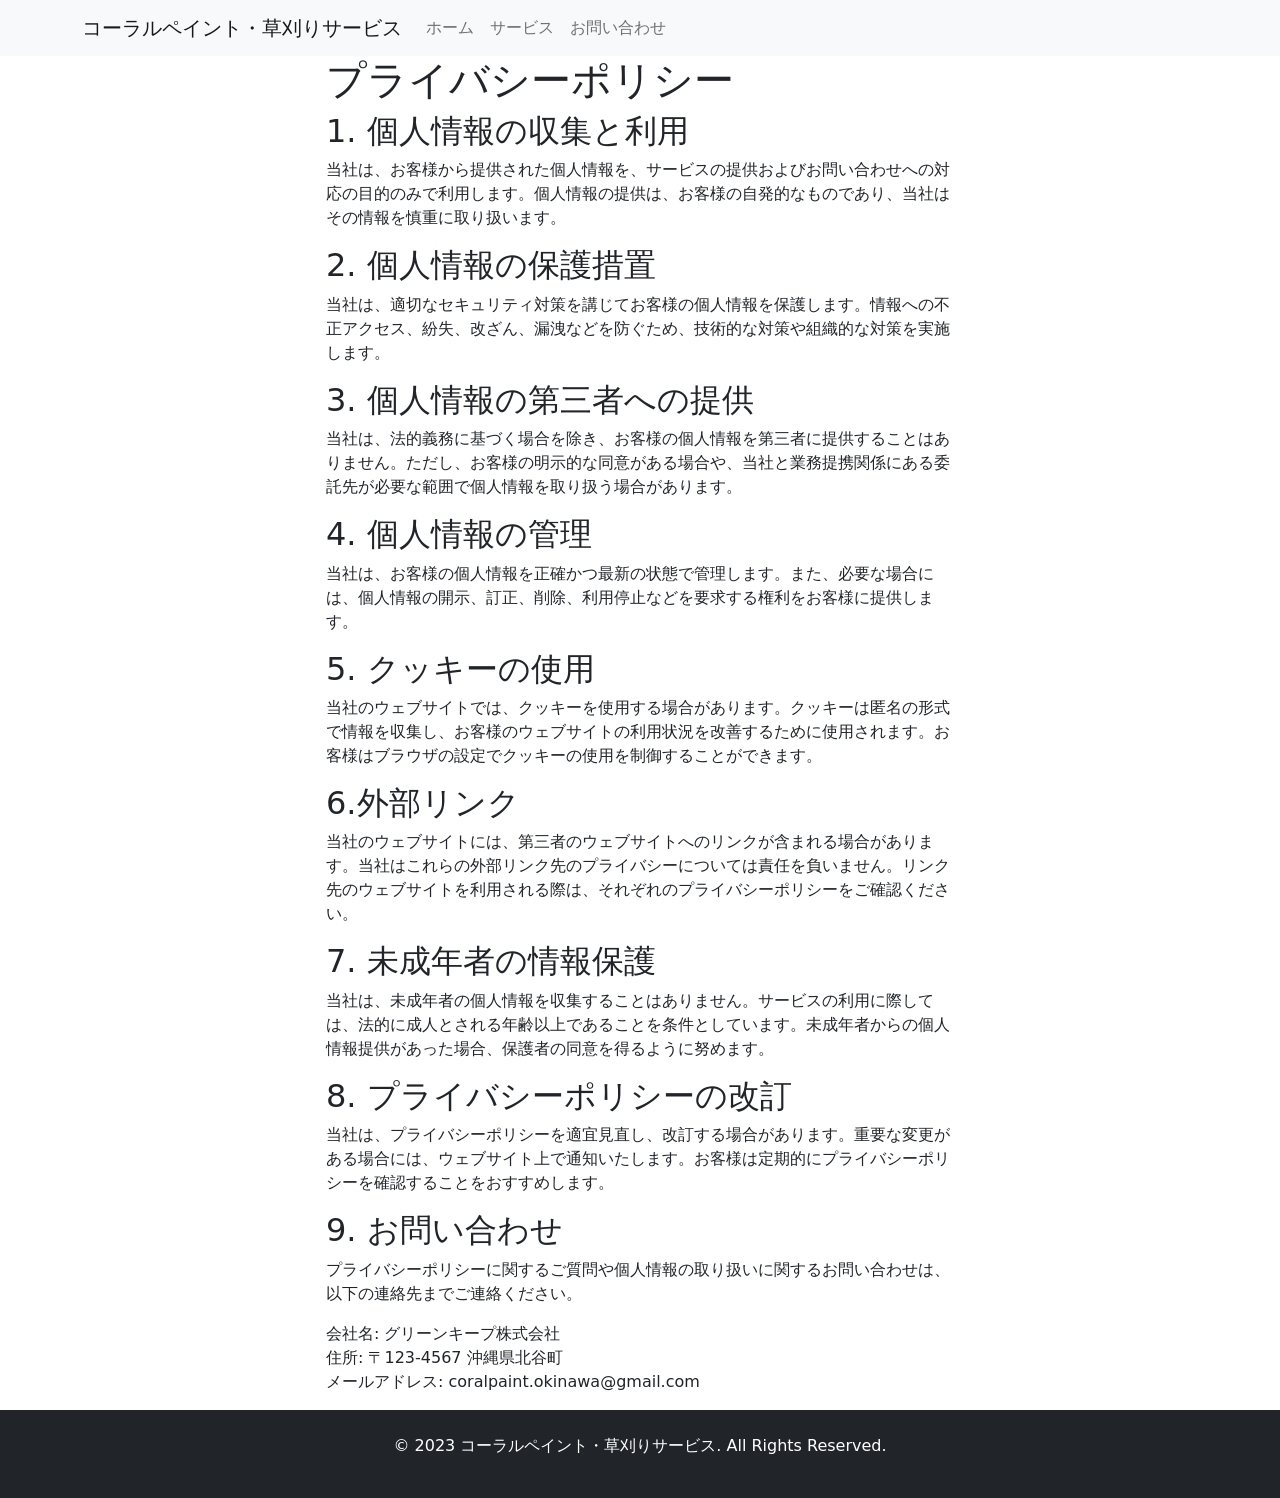
<file: mowing/privacy_policy.html>
<!DOCTYPE html>
<html lang="ja">
<head>
	<meta charset="UTF-8">
	<meta name="viewport" content="width=device-width, initial-scale=1.0">
	<title>コーラルペイント・草刈りサービス | ホームページ</title>
	<!-- Bootstrap 5 CSS -->
		<link href="../css/bootstrap-5.0.2-dist/css/bootstrap.min.css" rel="stylesheet">
		<link href="../css/bootstrap-5.0.2-dist/font/css/open-iconic.min.css" rel="stylesheet">
		<script src="../js/jquery.min.js"></script> <!-- jquery-3.3.1.min.js -->
		<script src="../css/bootstrap-5.0.2-dist/js/bootstrap.bundle.js"></script>
	</head>
<body>
	<!-- ナビゲーションバー -->
	<nav class="navbar navbar-expand-lg navbar-light bg-light">
		<div class="container"> <a class="navbar-brand" href="#">コーラルペイント・草刈りサービス</a> <button class="navbar-toggler" type="button" data-bs-toggle="collapse" data-bs-target="#navbarNav" aria-controls="navbarNav" aria-expanded="false" aria-label="Toggle navigation">
								<span class="navbar-toggler-icon"></span>
						</button>
			<div class="collapse navbar-collapse" id="navbarNav">
				<ul class="navbar-nav ml-auto">
					<li class="nav-item"> <a class="nav-link" href="/coralpaint">ホーム</a> </li>
					<li class="nav-item"> <a class="nav-link" href="#sec1-1">サービス</a> </li>
					<li class="nav-item"> <a class="nav-link" href="#contact">お問い合わせ</a> </li>
				</ul>
			</div>
		</div>
	</nav>
	
	
	
	
	
	<div class="row">
		<div class="col-md-6 mx-auto">
		<h1>プライバシーポリシー</h1>

		<h2>1. 個人情報の収集と利用</h2>
		<p>当社は、お客様から提供された個人情報を、サービスの提供およびお問い合わせへの対応の目的のみで利用します。個人情報の提供は、お客様の自発的なものであり、当社はその情報を慎重に取り扱います。</p>

		<h2>2. 個人情報の保護措置</h2>
		<p>当社は、適切なセキュリティ対策を講じてお客様の個人情報を保護します。情報への不正アクセス、紛失、改ざん、漏洩などを防ぐため、技術的な対策や組織的な対策を実施します。</p>

		<h2>3. 個人情報の第三者への提供</h2>
		<p>当社は、法的義務に基づく場合を除き、お客様の個人情報を第三者に提供することはありません。ただし、お客様の明示的な同意がある場合や、当社と業務提携関係にある委託先が必要な範囲で個人情報を取り扱う場合があります。</p>

		<h2>4. 個人情報の管理</h2>
		<p>当社は、お客様の個人情報を正確かつ最新の状態で管理します。また、必要な場合には、個人情報の開示、訂正、削除、利用停止などを要求する権利をお客様に提供します。</p>

		<h2>5. クッキーの使用</h2>
		<p>当社のウェブサイトでは、クッキーを使用する場合があります。クッキーは匿名の形式で情報を収集し、お客様のウェブサイトの利用状況を改善するために使用されます。お客様はブラウザの設定でクッキーの使用を制御することができます。</p>

		<h2>6.外部リンク</h2>
<p>当社のウェブサイトには、第三者のウェブサイトへのリンクが含まれる場合があります。当社はこれらの外部リンク先のプライバシーについては責任を負いません。リンク先のウェブサイトを利用される際は、それぞれのプライバシーポリシーをご確認ください。</p><h2>7. 未成年者の情報保護</h2>
<p>当社は、未成年者の個人情報を収集することはありません。サービスの利用に際しては、法的に成人とされる年齢以上であることを条件としています。未成年者からの個人情報提供があった場合、保護者の同意を得るように努めます。</p>

<h2>8. プライバシーポリシーの改訂</h2>
<p>当社は、プライバシーポリシーを適宜見直し、改訂する場合があります。重要な変更がある場合には、ウェブサイト上で通知いたします。お客様は定期的にプライバシーポリシーを確認することをおすすめします。</p>

<h2>9. お問い合わせ</h2>
<p>プライバシーポリシーに関するご質問や個人情報の取り扱いに関するお問い合わせは、以下の連絡先までご連絡ください。</p>

<p>会社名: グリーンキープ株式会社<br>
住所: 〒123-4567 沖縄県北谷町<br>
メールアドレス: coralpaint.okinawa@gmail.com</p>
		</div>
	</div>
	
	<!-- フッターセクション -->
	<footer class="footer bg-dark text-white py-4">
		<div class="container text-center">
			<p>&copy; 2023 コーラルペイント・草刈りサービス. All Rights Reserved.</p>
		</div>
	</footer>
	<!-- Bootstrap 5 JavaScript -->
	<script src="https://cdn.jsdelivr.net/npm/bootstrap@5.0.0-beta3/dist/js/bootstrap.bundle.min.js"></script>
</body>
</html>
</file>
<file: css/bootstrap-5.0.2-dist/font/css/open-iconic.min.css>
@font-face{font-family:Icons;src:url(../fonts/open-iconic.eot);src:url(../fonts/open-iconic.eot?#iconic-sm) format('embedded-opentype'),url(../fonts/open-iconic.woff) format('woff'),url(../fonts/open-iconic.ttf) format('truetype'),url(../fonts/open-iconic.otf) format('opentype'),url(../fonts/open-iconic.svg#iconic-sm) format('svg');font-weight:400;font-style:normal}.oi[data-glyph].oi-text-replace{font-size:0;line-height:0}.oi[data-glyph].oi-text-replace:before{width:1em;text-align:center}.oi[data-glyph]:before{font-family:Icons;display:inline-block;speak:none;line-height:1;vertical-align:baseline;font-weight:400;font-style:normal;-webkit-font-smoothing:antialiased;-moz-osx-font-smoothing:grayscale}.oi[data-glyph]:empty:before{width:1em;text-align:center;box-sizing:content-box}.oi[data-glyph].oi-align-left:before{text-align:left}.oi[data-glyph].oi-align-right:before{text-align:right}.oi[data-glyph].oi-align-center:before{text-align:center}.oi[data-glyph].oi-flip-horizontal:before{-webkit-transform:scale(-1,1);-ms-transform:scale(-1,1);transform:scale(-1,1)}.oi[data-glyph].oi-flip-vertical:before{-webkit-transform:scale(1,-1);-ms-transform:scale(-1,1);transform:scale(1,-1)}.oi[data-glyph].oi-flip-horizontal-vertical:before{-webkit-transform:scale(-1,-1);-ms-transform:scale(-1,1);transform:scale(-1,-1)}.oi[data-glyph=account-login]:before{content:'\e000'}.oi[data-glyph=account-logout]:before{content:'\e001'}.oi[data-glyph=action-redo]:before{content:'\e002'}.oi[data-glyph=action-undo]:before{content:'\e003'}.oi[data-glyph=align-center]:before{content:'\e004'}.oi[data-glyph=align-left]:before{content:'\e005'}.oi[data-glyph=align-right]:before{content:'\e006'}.oi[data-glyph=aperture]:before{content:'\e007'}.oi[data-glyph=arrow-bottom]:before{content:'\e008'}.oi[data-glyph=arrow-circle-bottom]:before{content:'\e009'}.oi[data-glyph=arrow-circle-left]:before{content:'\e00a'}.oi[data-glyph=arrow-circle-right]:before{content:'\e00b'}.oi[data-glyph=arrow-circle-top]:before{content:'\e00c'}.oi[data-glyph=arrow-left]:before{content:'\e00d'}.oi[data-glyph=arrow-right]:before{content:'\e00e'}.oi[data-glyph=arrow-thick-bottom]:before{content:'\e00f'}.oi[data-glyph=arrow-thick-left]:before{content:'\e010'}.oi[data-glyph=arrow-thick-right]:before{content:'\e011'}.oi[data-glyph=arrow-thick-top]:before{content:'\e012'}.oi[data-glyph=arrow-top]:before{content:'\e013'}.oi[data-glyph=audio-spectrum]:before{content:'\e014'}.oi[data-glyph=audio]:before{content:'\e015'}.oi[data-glyph=badge]:before{content:'\e016'}.oi[data-glyph=ban]:before{content:'\e017'}.oi[data-glyph=bar-chart]:before{content:'\e018'}.oi[data-glyph=basket]:before{content:'\e019'}.oi[data-glyph=battery-empty]:before{content:'\e01a'}.oi[data-glyph=battery-full]:before{content:'\e01b'}.oi[data-glyph=beaker]:before{content:'\e01c'}.oi[data-glyph=bell]:before{content:'\e01d'}.oi[data-glyph=bluetooth]:before{content:'\e01e'}.oi[data-glyph=bold]:before{content:'\e01f'}.oi[data-glyph=bolt]:before{content:'\e020'}.oi[data-glyph=book]:before{content:'\e021'}.oi[data-glyph=bookmark]:before{content:'\e022'}.oi[data-glyph=box]:before{content:'\e023'}.oi[data-glyph=briefcase]:before{content:'\e024'}.oi[data-glyph=british-pound]:before{content:'\e025'}.oi[data-glyph=browser]:before{content:'\e026'}.oi[data-glyph=brush]:before{content:'\e027'}.oi[data-glyph=bug]:before{content:'\e028'}.oi[data-glyph=bullhorn]:before{content:'\e029'}.oi[data-glyph=calculator]:before{content:'\e02a'}.oi[data-glyph=calendar]:before{content:'\e02b'}.oi[data-glyph=camera-slr]:before{content:'\e02c'}.oi[data-glyph=caret-bottom]:before{content:'\e02d'}.oi[data-glyph=caret-left]:before{content:'\e02e'}.oi[data-glyph=caret-right]:before{content:'\e02f'}.oi[data-glyph=caret-top]:before{content:'\e030'}.oi[data-glyph=cart]:before{content:'\e031'}.oi[data-glyph=chat]:before{content:'\e032'}.oi[data-glyph=check]:before{content:'\e033'}.oi[data-glyph=chevron-bottom]:before{content:'\e034'}.oi[data-glyph=chevron-left]:before{content:'\e035'}.oi[data-glyph=chevron-right]:before{content:'\e036'}.oi[data-glyph=chevron-top]:before{content:'\e037'}.oi[data-glyph=circle-check]:before{content:'\e038'}.oi[data-glyph=circle-x]:before{content:'\e039'}.oi[data-glyph=clipboard]:before{content:'\e03a'}.oi[data-glyph=clock]:before{content:'\e03b'}.oi[data-glyph=cloud-download]:before{content:'\e03c'}.oi[data-glyph=cloud-upload]:before{content:'\e03d'}.oi[data-glyph=cloud]:before{content:'\e03e'}.oi[data-glyph=cloudy]:before{content:'\e03f'}.oi[data-glyph=code]:before{content:'\e040'}.oi[data-glyph=cog]:before{content:'\e041'}.oi[data-glyph=collapse-down]:before{content:'\e042'}.oi[data-glyph=collapse-left]:before{content:'\e043'}.oi[data-glyph=collapse-right]:before{content:'\e044'}.oi[data-glyph=collapse-up]:before{content:'\e045'}.oi[data-glyph=command]:before{content:'\e046'}.oi[data-glyph=comment-square]:before{content:'\e047'}.oi[data-glyph=compass]:before{content:'\e048'}.oi[data-glyph=contrast]:before{content:'\e049'}.oi[data-glyph=copywriting]:before{content:'\e04a'}.oi[data-glyph=credit-card]:before{content:'\e04b'}.oi[data-glyph=crop]:before{content:'\e04c'}.oi[data-glyph=dashboard]:before{content:'\e04d'}.oi[data-glyph=data-transfer-download]:before{content:'\e04e'}.oi[data-glyph=data-transfer-upload]:before{content:'\e04f'}.oi[data-glyph=delete]:before{content:'\e050'}.oi[data-glyph=dial]:before{content:'\e051'}.oi[data-glyph=document]:before{content:'\e052'}.oi[data-glyph=dollar]:before{content:'\e053'}.oi[data-glyph=double-quote-sans-left]:before{content:'\e054'}.oi[data-glyph=double-quote-sans-right]:before{content:'\e055'}.oi[data-glyph=double-quote-serif-left]:before{content:'\e056'}.oi[data-glyph=double-quote-serif-right]:before{content:'\e057'}.oi[data-glyph=droplet]:before{content:'\e058'}.oi[data-glyph=eject]:before{content:'\e059'}.oi[data-glyph=elevator]:before{content:'\e05a'}.oi[data-glyph=ellipses]:before{content:'\e05b'}.oi[data-glyph=envelope-closed]:before{content:'\e05c'}.oi[data-glyph=envelope-open]:before{content:'\e05d'}.oi[data-glyph=euro]:before{content:'\e05e'}.oi[data-glyph=excerpt]:before{content:'\e05f'}.oi[data-glyph=expand-down]:before{content:'\e060'}.oi[data-glyph=expand-left]:before{content:'\e061'}.oi[data-glyph=expand-right]:before{content:'\e062'}.oi[data-glyph=expand-up]:before{content:'\e063'}.oi[data-glyph=external-link]:before{content:'\e064'}.oi[data-glyph=eye]:before{content:'\e065'}.oi[data-glyph=eyedropper]:before{content:'\e066'}.oi[data-glyph=file]:before{content:'\e067'}.oi[data-glyph=fire]:before{content:'\e068'}.oi[data-glyph=flag]:before{content:'\e069'}.oi[data-glyph=flash]:before{content:'\e06a'}.oi[data-glyph=folder]:before{content:'\e06b'}.oi[data-glyph=fork]:before{content:'\e06c'}.oi[data-glyph=fullscreen-enter]:before{content:'\e06d'}.oi[data-glyph=fullscreen-exit]:before{content:'\e06e'}.oi[data-glyph=globe]:before{content:'\e06f'}.oi[data-glyph=graph]:before{content:'\e070'}.oi[data-glyph=grid-four-up]:before{content:'\e071'}.oi[data-glyph=grid-three-up]:before{content:'\e072'}.oi[data-glyph=grid-two-up]:before{content:'\e073'}.oi[data-glyph=hard-drive]:before{content:'\e074'}.oi[data-glyph=header]:before{content:'\e075'}.oi[data-glyph=headphones]:before{content:'\e076'}.oi[data-glyph=heart]:before{content:'\e077'}.oi[data-glyph=home]:before{content:'\e078'}.oi[data-glyph=image]:before{content:'\e079'}.oi[data-glyph=inbox]:before{content:'\e07a'}.oi[data-glyph=infinity]:before{content:'\e07b'}.oi[data-glyph=info]:before{content:'\e07c'}.oi[data-glyph=italic]:before{content:'\e07d'}.oi[data-glyph=justify-center]:before{content:'\e07e'}.oi[data-glyph=justify-left]:before{content:'\e07f'}.oi[data-glyph=justify-right]:before{content:'\e080'}.oi[data-glyph=key]:before{content:'\e081'}.oi[data-glyph=laptop]:before{content:'\e082'}.oi[data-glyph=layers]:before{content:'\e083'}.oi[data-glyph=lightbulb]:before{content:'\e084'}.oi[data-glyph=link-broken]:before{content:'\e085'}.oi[data-glyph=link-intact]:before{content:'\e086'}.oi[data-glyph=list-rich]:before{content:'\e087'}.oi[data-glyph=list]:before{content:'\e088'}.oi[data-glyph=location]:before{content:'\e089'}.oi[data-glyph=lock-locked]:before{content:'\e08a'}.oi[data-glyph=lock-unlocked]:before{content:'\e08b'}.oi[data-glyph=loop-circular]:before{content:'\e08c'}.oi[data-glyph=loop-square]:before{content:'\e08d'}.oi[data-glyph=loop]:before{content:'\e08e'}.oi[data-glyph=magnifying-glass]:before{content:'\e08f'}.oi[data-glyph=map-marker]:before{content:'\e090'}.oi[data-glyph=map]:before{content:'\e091'}.oi[data-glyph=media-pause]:before{content:'\e092'}.oi[data-glyph=media-play]:before{content:'\e093'}.oi[data-glyph=media-record]:before{content:'\e094'}.oi[data-glyph=media-skip-backward]:before{content:'\e095'}.oi[data-glyph=media-skip-forward]:before{content:'\e096'}.oi[data-glyph=media-step-backward]:before{content:'\e097'}.oi[data-glyph=media-step-forward]:before{content:'\e098'}.oi[data-glyph=media-stop]:before{content:'\e099'}.oi[data-glyph=medical-cross]:before{content:'\e09a'}.oi[data-glyph=menu]:before{content:'\e09b'}.oi[data-glyph=microphone]:before{content:'\e09c'}.oi[data-glyph=minus]:before{content:'\e09d'}.oi[data-glyph=monitor]:before{content:'\e09e'}.oi[data-glyph=moon]:before{content:'\e09f'}.oi[data-glyph=move]:before{content:'\e0a0'}.oi[data-glyph=musical-note]:before{content:'\e0a1'}.oi[data-glyph=paperclip]:before{content:'\e0a2'}.oi[data-glyph=pencil]:before{content:'\e0a3'}.oi[data-glyph=people]:before{content:'\e0a4'}.oi[data-glyph=person]:before{content:'\e0a5'}.oi[data-glyph=phone]:before{content:'\e0a6'}.oi[data-glyph=pie-chart]:before{content:'\e0a7'}.oi[data-glyph=pin]:before{content:'\e0a8'}.oi[data-glyph=play-circle]:before{content:'\e0a9'}.oi[data-glyph=plus]:before{content:'\e0aa'}.oi[data-glyph=power-standby]:before{content:'\e0ab'}.oi[data-glyph=print]:before{content:'\e0ac'}.oi[data-glyph=project]:before{content:'\e0ad'}.oi[data-glyph=pulse]:before{content:'\e0ae'}.oi[data-glyph=puzzle-piece]:before{content:'\e0af'}.oi[data-glyph=question-mark]:before{content:'\e0b0'}.oi[data-glyph=rain]:before{content:'\e0b1'}.oi[data-glyph=random]:before{content:'\e0b2'}.oi[data-glyph=reload]:before{content:'\e0b3'}.oi[data-glyph=resize-both]:before{content:'\e0b4'}.oi[data-glyph=resize-height]:before{content:'\e0b5'}.oi[data-glyph=resize-width]:before{content:'\e0b6'}.oi[data-glyph=rss-alt]:before{content:'\e0b7'}.oi[data-glyph=rss]:before{content:'\e0b8'}.oi[data-glyph=script]:before{content:'\e0b9'}.oi[data-glyph=share-boxed]:before{content:'\e0ba'}.oi[data-glyph=share]:before{content:'\e0bb'}.oi[data-glyph=shield]:before{content:'\e0bc'}.oi[data-glyph=signal]:before{content:'\e0bd'}.oi[data-glyph=signpost]:before{content:'\e0be'}.oi[data-glyph=sort-ascending]:before{content:'\e0bf'}.oi[data-glyph=sort-descending]:before{content:'\e0c0'}.oi[data-glyph=spreadsheet]:before{content:'\e0c1'}.oi[data-glyph=star]:before{content:'\e0c2'}.oi[data-glyph=sun]:before{content:'\e0c3'}.oi[data-glyph=tablet]:before{content:'\e0c4'}.oi[data-glyph=tag]:before{content:'\e0c5'}.oi[data-glyph=tags]:before{content:'\e0c6'}.oi[data-glyph=target]:before{content:'\e0c7'}.oi[data-glyph=task]:before{content:'\e0c8'}.oi[data-glyph=terminal]:before{content:'\e0c9'}.oi[data-glyph=text]:before{content:'\e0ca'}.oi[data-glyph=thumb-down]:before{content:'\e0cb'}.oi[data-glyph=thumb-up]:before{content:'\e0cc'}.oi[data-glyph=timer]:before{content:'\e0cd'}.oi[data-glyph=transfer]:before{content:'\e0ce'}.oi[data-glyph=trash]:before{content:'\e0cf'}.oi[data-glyph=underline]:before{content:'\e0d0'}.oi[data-glyph=vertical-align-bottom]:before{content:'\e0d1'}.oi[data-glyph=vertical-align-center]:before{content:'\e0d2'}.oi[data-glyph=vertical-align-top]:before{content:'\e0d3'}.oi[data-glyph=video]:before{content:'\e0d4'}.oi[data-glyph=volume-high]:before{content:'\e0d5'}.oi[data-glyph=volume-low]:before{content:'\e0d6'}.oi[data-glyph=volume-off]:before{content:'\e0d7'}.oi[data-glyph=warning]:before{content:'\e0d8'}.oi[data-glyph=wifi]:before{content:'\e0d9'}.oi[data-glyph=wrench]:before{content:'\e0da'}.oi[data-glyph=x]:before{content:'\e0db'}.oi[data-glyph=yen]:before{content:'\e0dc'}.oi[data-glyph=zoom-in]:before{content:'\e0dd'}.oi[data-glyph=zoom-out]:before{content:'\e0de'}
</file>
